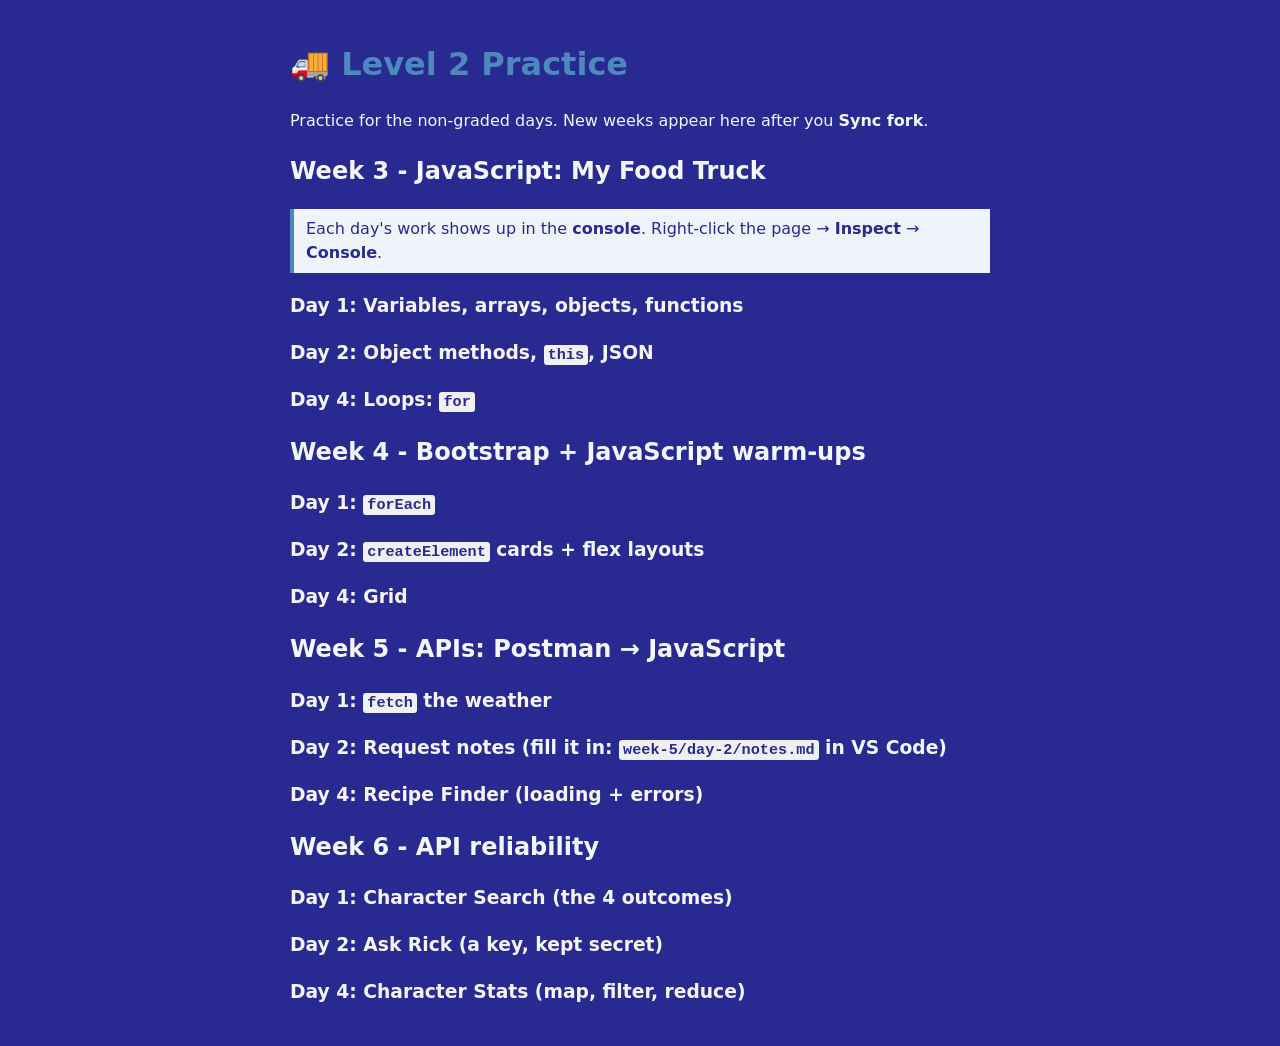
<file: index.html>
<!DOCTYPE html>
<html lang="en">
<head>
  <meta charset="UTF-8">
  <meta name="viewport" content="width=device-width, initial-scale=1.0">
  <title>Level 2 Practice</title>
  <link rel="stylesheet" href="style.css">
</head>
<body>
  <h1>🚚 Level 2 Practice</h1>
  <p>Practice for the non-graded days. New weeks appear here after you <strong>Sync fork</strong>.</p>

  <h2>Week 3 - JavaScript: My Food Truck</h2>
  <p class="tip">Each day's work shows up in the <strong>console</strong>.
    Right-click the page → <strong>Inspect</strong> → <strong>Console</strong>.</p>

  <h3><a href="week-3/day-1/index.html">Day 1: Variables, arrays, objects, functions</a></h3>
 

  <h3><a href="week-3/day-2/index.html">Day 2: Object methods, <code>this</code>, JSON</a></h3>
  
  <h3><a href="week-3/day-4/index.html">Day 4: Loops: <code>for</code></a></h3>

  <h2>Week 4 - Bootstrap + JavaScript warm-ups</h2>

  <h3><a href="week-4/day-1/index.html">Day 1: <code>forEach</code></a></h3>

  <h3><a href="week-4/day-2/index.html">Day 2: <code>createElement</code> cards + flex layouts</a></h3>

  <h3><a href="week-4/day-4/index.html">Day 4: Grid</a></h3>

  <h2>Week 5 - APIs: Postman → JavaScript</h2>

  <h3><a href="week-5/day-1/index.html">Day 1: <code>fetch</code> the weather</a></h3>

  <h3><a href="https://github.com/JenniferT9462/level-2-practice/blob/main/week-5/day-2/notes.md">Day 2: Request notes</a> (fill it in: <code>week-5/day-2/notes.md</code> in VS Code)</h3>

  <h3><a href="week-5/day-4/index.html">Day 4: Recipe Finder (loading + errors)</a></h3>

  <h2>Week 6 - API reliability</h2>

  <h3><a href="week-6/day-1/index.html">Day 1: Character Search (the 4 outcomes)</a></h3>

  <h3><a href="week-6/day-2/index.html">Day 2: Ask Rick (a key, kept secret)</a></h3>

  <h3><a href="week-6/day-4/index.html">Day 4: Character Stats (map, filter, reduce)</a></h3>

  <!-- <h2>Week 7 - Apps people use</h2>

  <h3><a href="week-7/day-1/index.html">Days 1–2: Recipe Picker (inputs + localStorage)</a></h3>

  <h3><a href="week-7/day-4/index.html">Day 4: Recipe Cards (Tailwind)</a></h3> --> 

</body>
</html>
</file>
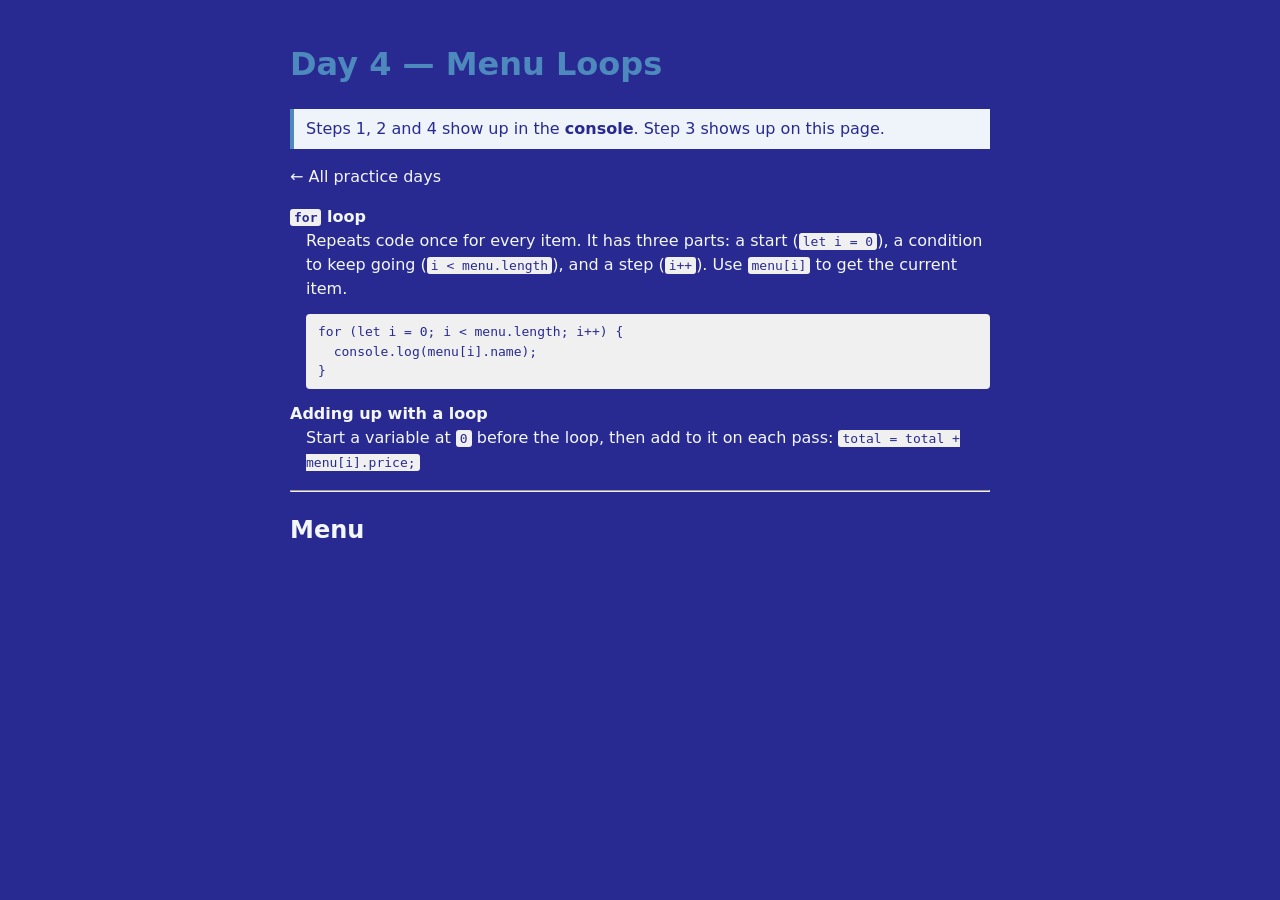
<file: week-3/day-4/index.html>
<!doctype html>
<html lang="en">
  <head>
    <meta charset="UTF-8" />
    <meta name="viewport" content="width=device-width, initial-scale=1.0" />
    <title>Day 4 — Menu Loops</title>
    <link rel="stylesheet" href="../../style.css" />
    <style>
      #menu-text { white-space: pre-line; } /* each item on its own line */
    </style>
  </head>
  <body>
    <h1>Day 4 — Menu Loops</h1>
    <p class="tip">
      Steps 1, 2 and 4 show up in the <strong>console</strong>. Step 3 shows up
      on this page.
    </p>
    <p><a href="../../index.html">← All practice days</a></p>
    <dl>
      <dt><code>for</code> loop</dt>
      <dd>
        Repeats code once for every item. It has three parts: a start (<code
          >let i = 0</code
        >), a condition to keep going (<code>i &lt; menu.length</code>), and a
        step (<code>i++</code>). Use <code>menu[i]</code> to get the current
        item.
        <pre><code>for (let i = 0; i &lt; menu.length; i++) {
  console.log(menu[i].name);
}</code></pre>
      </dd>

      <dt>Adding up with a loop</dt>
      <dd>
        Start a variable at <code>0</code> before the loop, then add to it on
        each pass: <code>total = total + menu[i].price;</code>
      </dd>
    </dl>


    <hr>
    <h2>Menu</h2>
    <p id="menu-text"></p>

    <script src="script.js"></script>
  </body>
</html>
</file>
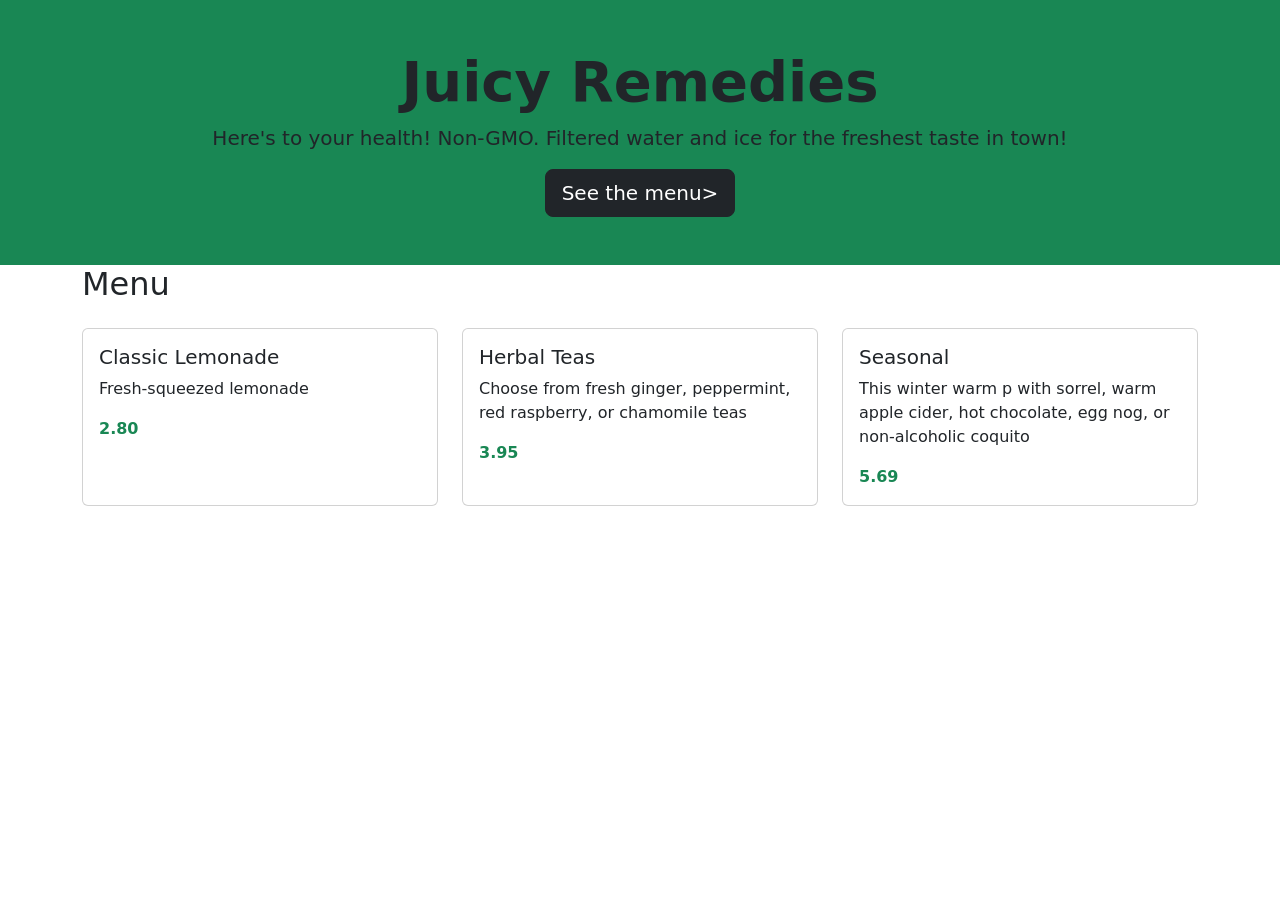
<file: week-4/day-1/index.html>
<!DOCTYPE html>
<html lang="en">
<head>
  <meta charset="UTF-8">
  <meta name="viewport" content="width=device-width, initial-scale=1.0">
  <title>Juicy Remedies</title>
  <link href="https://cdn.jsdelivr.net/npm/bootstrap@5.3.3/dist/css/bootstrap.min.css" rel="stylesheet">

  <style> 
    #menu-text { white-space: pre-line; } /* each item on its own line */
  </style>
</head>
<body>
  <header class="bg-success text-center p-5">
    <h1 class="display-4 fw-bold">Juicy Remedies</h1>
    <p class="lead">Here's to your health! Non-GMO. Filtered water and ice for the freshest taste in town!</p>
    <a href="#menu" class="btn btn-dark btn-lg">See the menu></a>

  </header>

  <main class="container" class="py-5">
    <section id="menu">
      <h2 class="mb-4">Menu</h2>
        <div class="row g-4">
          
          <!--Card 1-->
          <div class="col-md-4">
            <div class="card h-100">
              <div class="card-body">
                <h3 class="card-title h5">Classic Lemonade</h3>
                <p class="card-text">Fresh-squeezed lemonade</p>
                <p class="fw-bold text-success mb-0">2.80</p>
              </div>
            </div>
          </div>
        

        <!--Card 2-->
        <div class="col-md-4">
          <div class="card h-100">
            <div class="card-body">
              <h3 class="card-title h5">Herbal Teas</h3>
              <p class="card-text">Choose from fresh ginger, peppermint, red raspberry, or chamomile teas</p>
              <p class="fw-bold text-success mb-0">3.95</p>
            </div>
          </div>
        </div>

        <!--Card 3-->
        <div class="col-md-4">
          <div class="card h-100">
            <div class="card-body">
              <h3 class="card-title h5">Seasonal</h3>
              <p class="card-text">This winter warm p with sorrel, warm apple cider, hot chocolate, egg nog, or non-alcoholic coquito</p>
              <p class="fw-bold text-success mb-0">5.69</p>
            </div>
          </div>
        </div>
      </div>
    </div>

      <p id="menu-text"></p>
    </section>
  </main>
  

  <script src="script.js"></script>
</body>
</html>
</file>
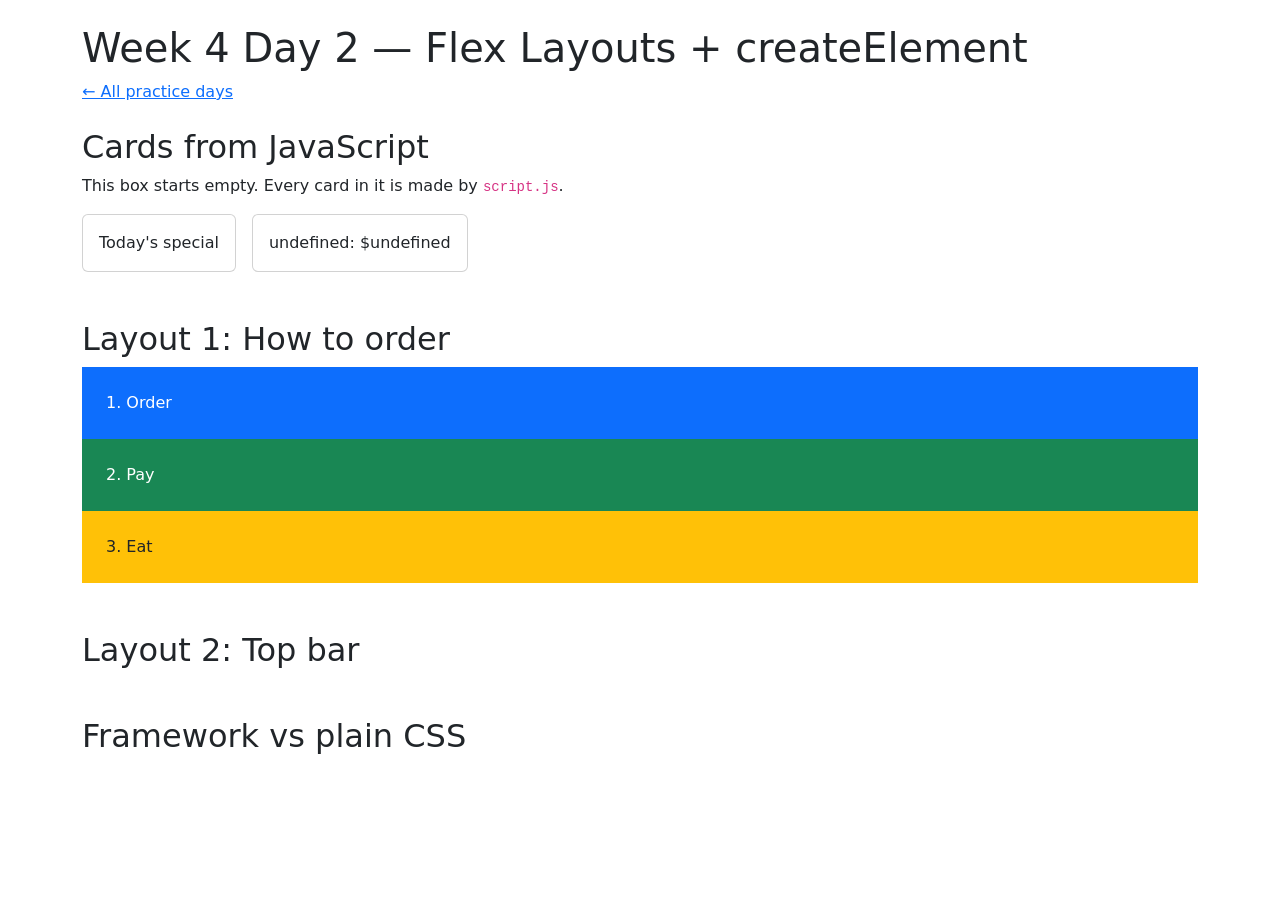
<file: week-4/day-2/index.html>
<!DOCTYPE html>
<html lang="en">
<head>
  <meta charset="UTF-8">
  <meta name="viewport" content="width=device-width, initial-scale=1.0">
  <title>Week 4 Day 2 — Flex Layouts + createElement</title>
  <link rel="stylesheet" href="https://cdn.jsdelivr.net/npm/bootstrap@5.3.3/dist/css/bootstrap.min.css">
</head>
<body>
  <main class="container py-4">
    <h1>Week 4 Day 2 — Flex Layouts + createElement</h1>
    <p><a href="../../index.html">← All practice days</a></p>

    <!-- ========== Cards made by JavaScript (script.js) ========== -->
    <h2 class="mt-4">Cards from JavaScript</h2>
    <p>This box starts empty. Every card in it is made by <code>script.js</code>.</p>
    <div id="card-area" class="d-flex flex-wrap gap-3"></div>


    <!-- ========== Layout 1: stack on phones, a row on bigger screens ========== -->
    <h2 class="mt-5">Layout 1: How to order</h2>
    <!-- TODO: give the div below these classes: d-flex flex-column flex-md-row gap-3 -->
    <div class="">
      <div class="p-4 bg-primary text-white">1. Order</div>
      <div class="p-4 bg-success text-white">2. Pay</div>
      <div class="p-4 bg-warning">3. Eat</div>
    </div>
    <!-- TODO: change the three steps to fit YOUR truck. -->


    <!-- ========== Layout 2: a bar with one thing left, one thing right ========== -->
    <h2 class="mt-5">Layout 2: Top bar</h2>
    <!-- TODO: build a bar with your truck's name on the LEFT and a button on the RIGHT,
         both lined up in the middle (top to bottom).
         Classes you'll need: d-flex  justify-content-between  align-items-center
         Give it a background and padding so you can see it: bg-dark text-white p-3 -->



    <!-- ========== Compare ========== -->
    <h2 class="mt-5">Framework vs plain CSS</h2>
    <!-- TODO: write 1–2 sentences: what was easier with Bootstrap classes?
         What would you have written in style.css instead? -->
    <p></p>
  </main>

  <script src="script.js"></script>
</body>
</html>
</file>
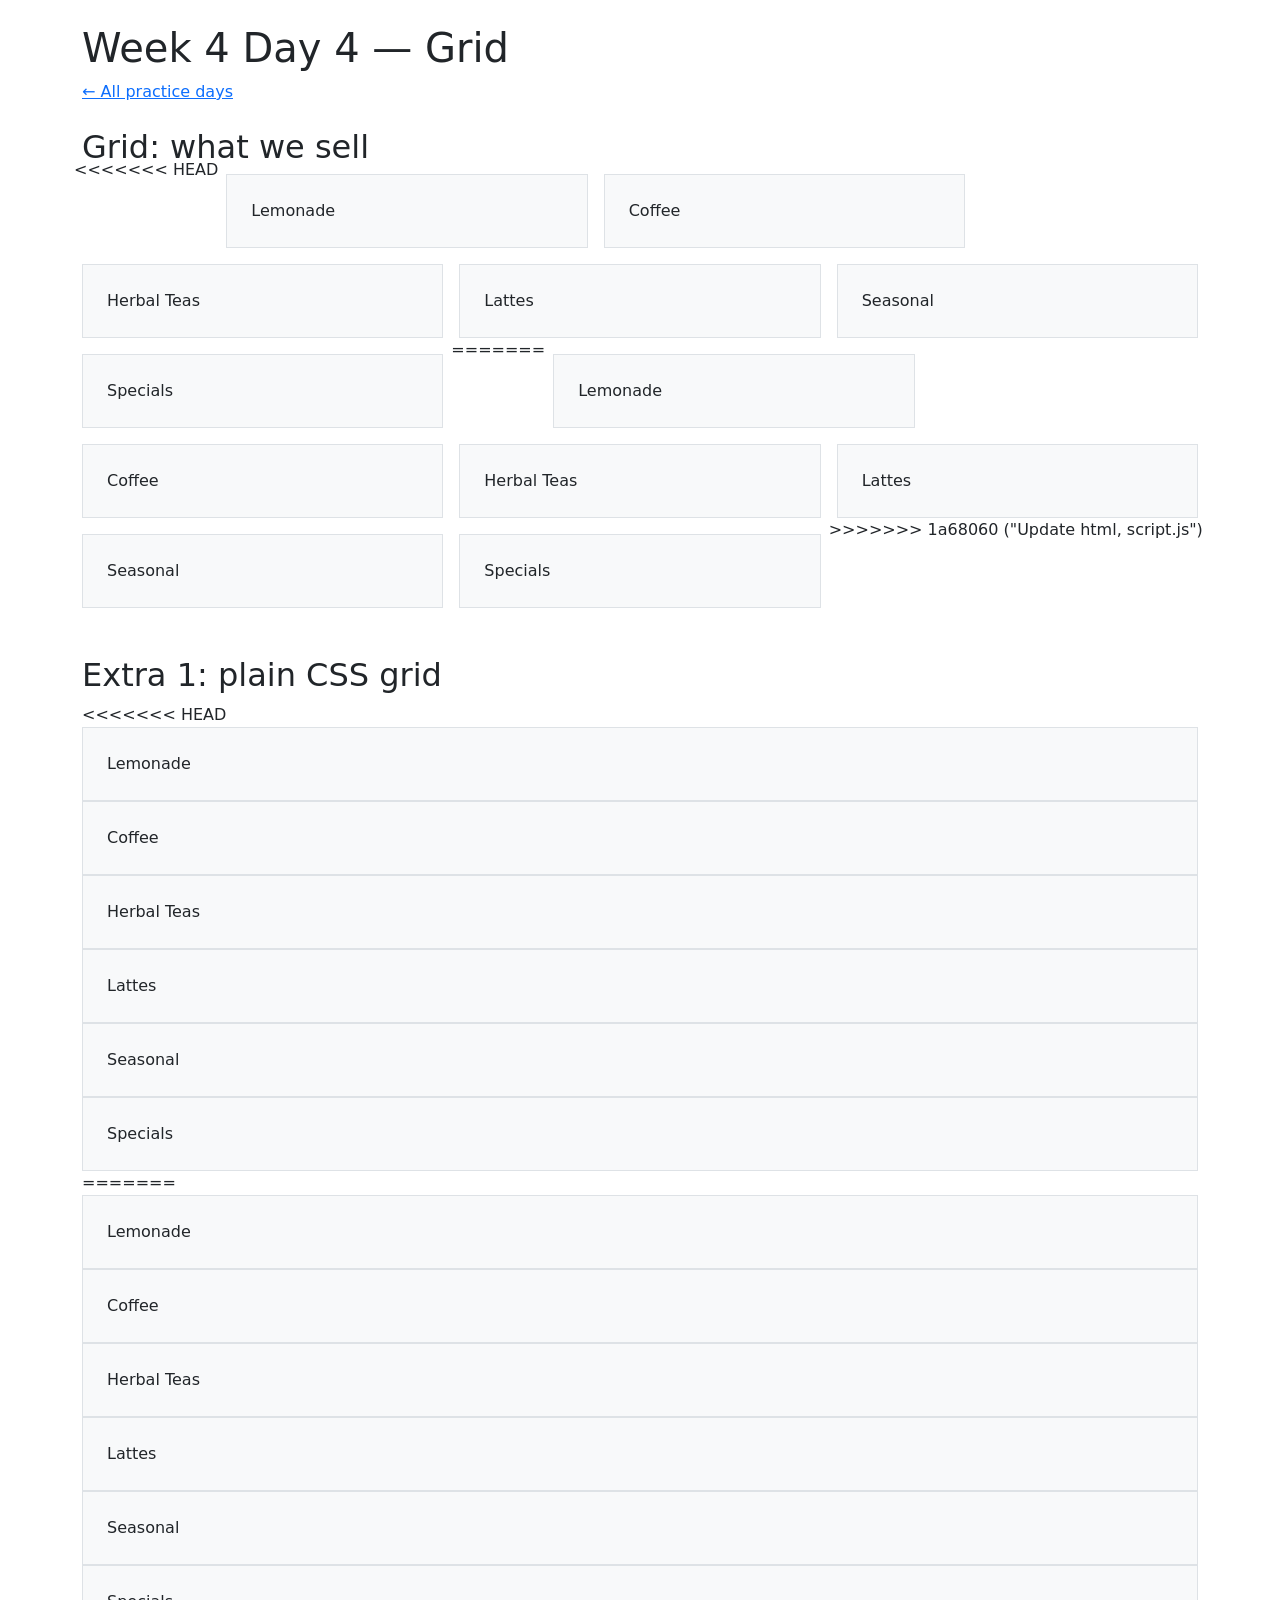
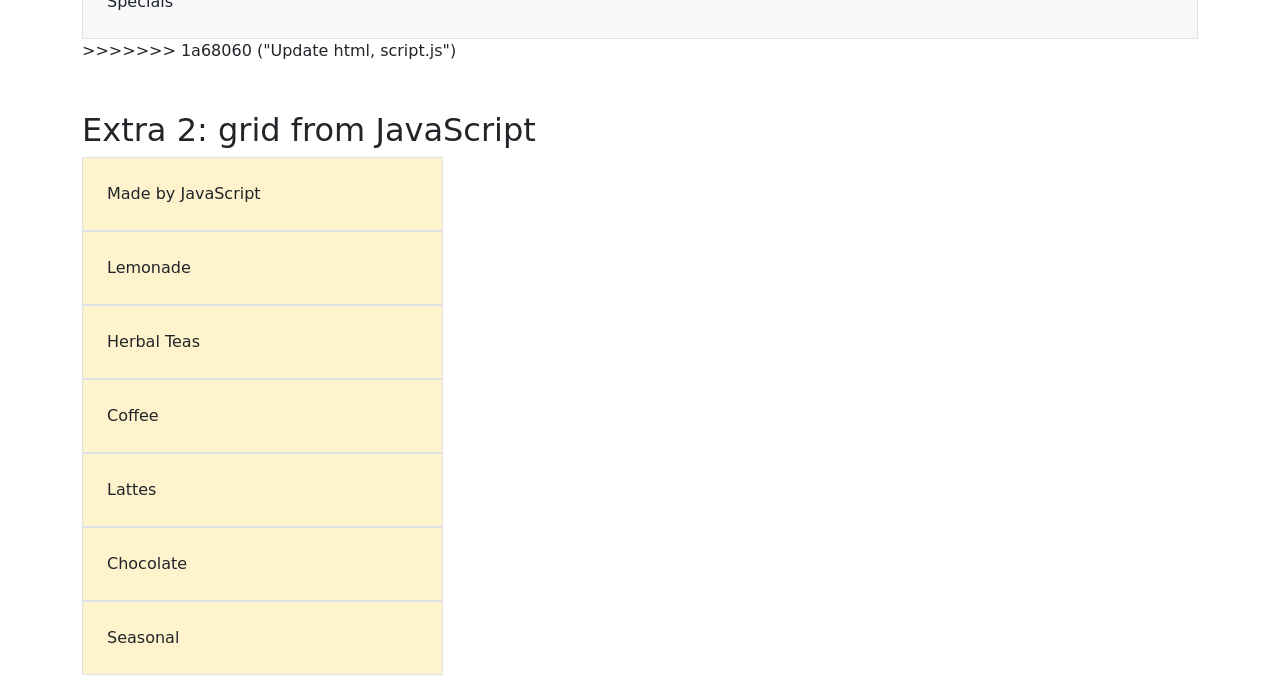
<file: week-4/day-4/index.html>
<!DOCTYPE html>
<html lang="en">

<head>
  <meta charset="UTF-8">
  <meta name="viewport" content="width=device-width, initial-scale=1.0">
  <title>Week 4 Day 4 — Grid</title>
  <link rel="stylesheet" href="https://cdn.jsdelivr.net/npm/bootstrap@5.3.3/dist/css/bootstrap.min.css">
</head>

<body>
  <main class="container py-4">
    <h1>Week 4 Day 4 — Grid</h1>
    <p><a href="../../index.html">← All practice days</a></p>

    <!-- ========== Grid: six items ========== -->
    <h2 class="mt-4">Grid: what we sell</h2>
    <!-- TODO: give the div below these classes: row row-cols-1 row-cols-sm-2 row-cols-lg-3 g-3
         That means: 1 column on phones, 2 from small screens up, 3 from large screens up. -->
    <div class="row row-cols-1 row-cols-sm-2 row-cols-lg-3 g-3">
<<<<<<< HEAD
      <div class="col"><div class="p-4 bg-light border">Lemonade</div>
    </div>
      <div class="col"><div class="p-4 bg-light border">Coffee</div></div>
      <div class="col"><div class="p-4 bg-light border">Herbal Teas</div>
    </div>
      <div class="col"><div class="p-4 bg-light border">Lattes</div></div>
      <div class="col"><div class="p-4 bg-light border">Seasonal</div></div>
      <div class="col"><div class="p-4 bg-light border">Specials</div></div>
=======
      <div class="col">
        <div class="p-4 bg-light border">Lemonade</div>
      </div>
      <div class="col">
        <div class="p-4 bg-light border">Coffee</div>
      </div>
      <div class="col">
        <div class="p-4 bg-light border">Herbal Teas</div>
      </div>
      <div class="col">
        <div class="p-4 bg-light border">Lattes</div>
      </div>
      <div class="col">
        <div class="p-4 bg-light border">Seasonal</div>
      </div>
      <div class="col">
        <div class="p-4 bg-light border">Specials</div>
      </div>
>>>>>>> 1a68060 ("Update html, script.js")
    </div>
    <!-- TODO: change the six items to fit YOUR truck. -->


    <!-- ========== Extra 1: the same grid in plain CSS ========== -->
    <!-- If you finish early: copy the six items into the div below (without the "col" wrappers),
         then compare the plain CSS in the <style> block with the Bootstrap classes above. -->
    <h2 class="mt-5">Extra 1: plain CSS grid</h2>
<<<<<<< HEAD
      <div class="plain-grid"></div>
        <div class="p-4 bg-light border">Lemonade</div>
        <div class="p-4 bg-light border">Coffee</div>
        <div class="p-4 bg-light border">Herbal Teas</div>
        <div class="p-4 bg-light border">Lattes</div>
        <div class="p-4 bg-light border">Seasonal</div>
        <div class="p-4 bg-light border">Specials</div>
      </div>
=======
    <div class="plain-grid"></div>
    <div class="p-4 bg-light border">Lemonade</div>
    <div class="p-4 bg-light border">Coffee</div>
    <div class="p-4 bg-light border">Herbal Teas</div>
    <div class="p-4 bg-light border">Lattes</div>
    <div class="p-4 bg-light border">Seasonal</div>
    <div class="p-4 bg-light border">Specials</div>
    </div>
>>>>>>> 1a68060 ("Update html, script.js")

    <!-- ========== Extra 2: a grid made by JavaScript (script.js) ========== -->
    <!-- Review of Monday + Tuesday: forEach + createElement. Nothing new. -->
    <h2 class="mt-5">Extra 2: grid from JavaScript</h2>
    <div id="js-grid" class="row row-cols-1 row-cols-sm-2 row-cols-lg-3 g-3"></div>
    </div>

    <style>
      .plain-grid {
        display: grid;
        grid-template-columns: repeat(auto-fit, minmax(200px, 1fr));
        gap: 1rem;
      }
    </style>

    <script src="script.js"></script>
</body>

</html>
</file>
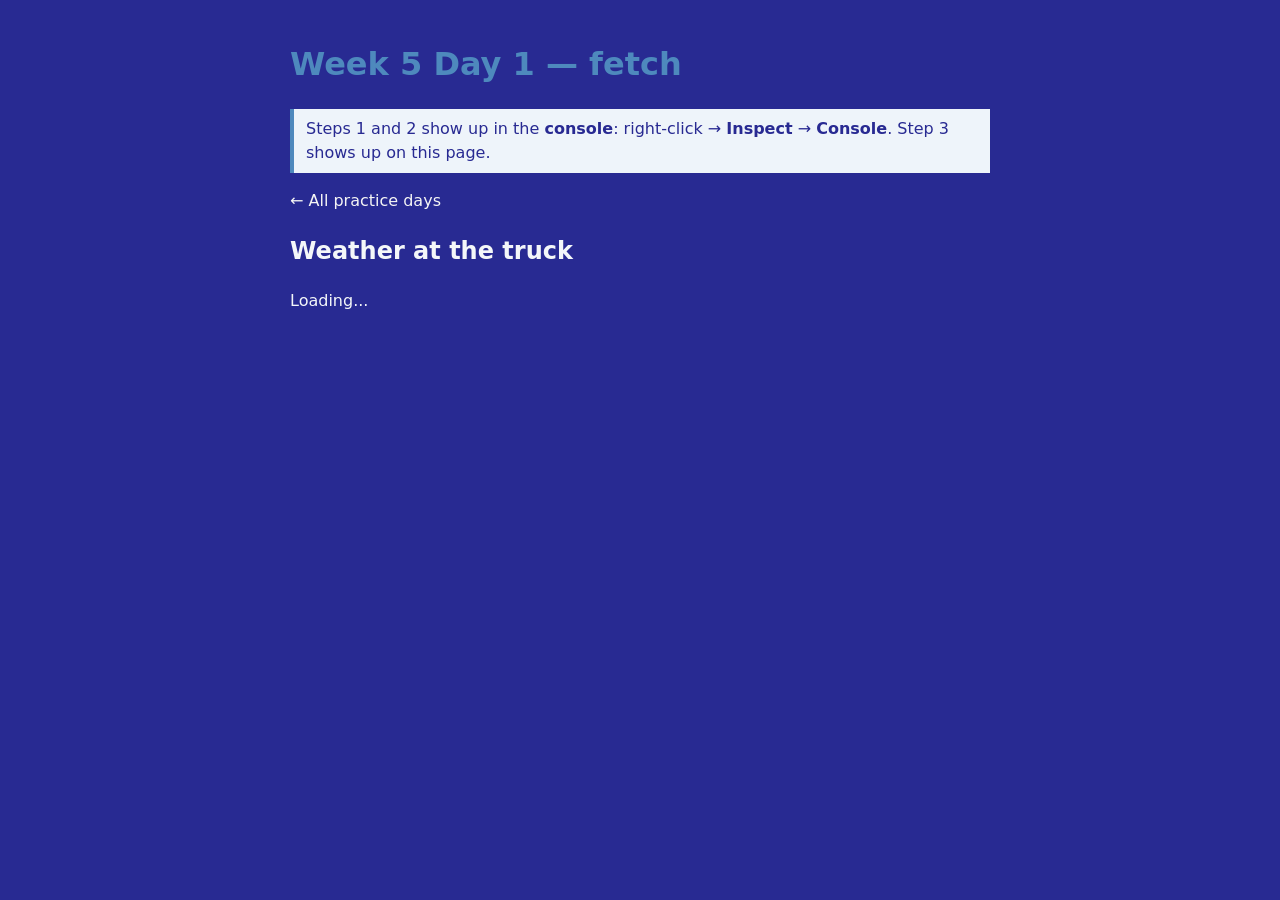
<file: week-5/day-1/index.html>
<!DOCTYPE html>
<html lang="en">
<head>
  <meta charset="UTF-8">
  <meta name="viewport" content="width=device-width, initial-scale=1.0">
  <title>Week 5 Day 1 — fetch</title>
  <link rel="stylesheet" href="../../style.css">
</head>
<body>
  <h1>Week 5 Day 1 — fetch</h1>
  <p class="tip">Steps 1 and 2 show up in the <strong>console</strong>: right-click → <strong>Inspect</strong> → <strong>Console</strong>. Step 3 shows up on this page.</p>
  <p><a href="../../index.html">← All practice days</a></p>

  <h2>Weather at the truck</h2>
  <p id="weather">Loading...</p>



  <script src="script.js"></script>
</body>
</html>
</file>
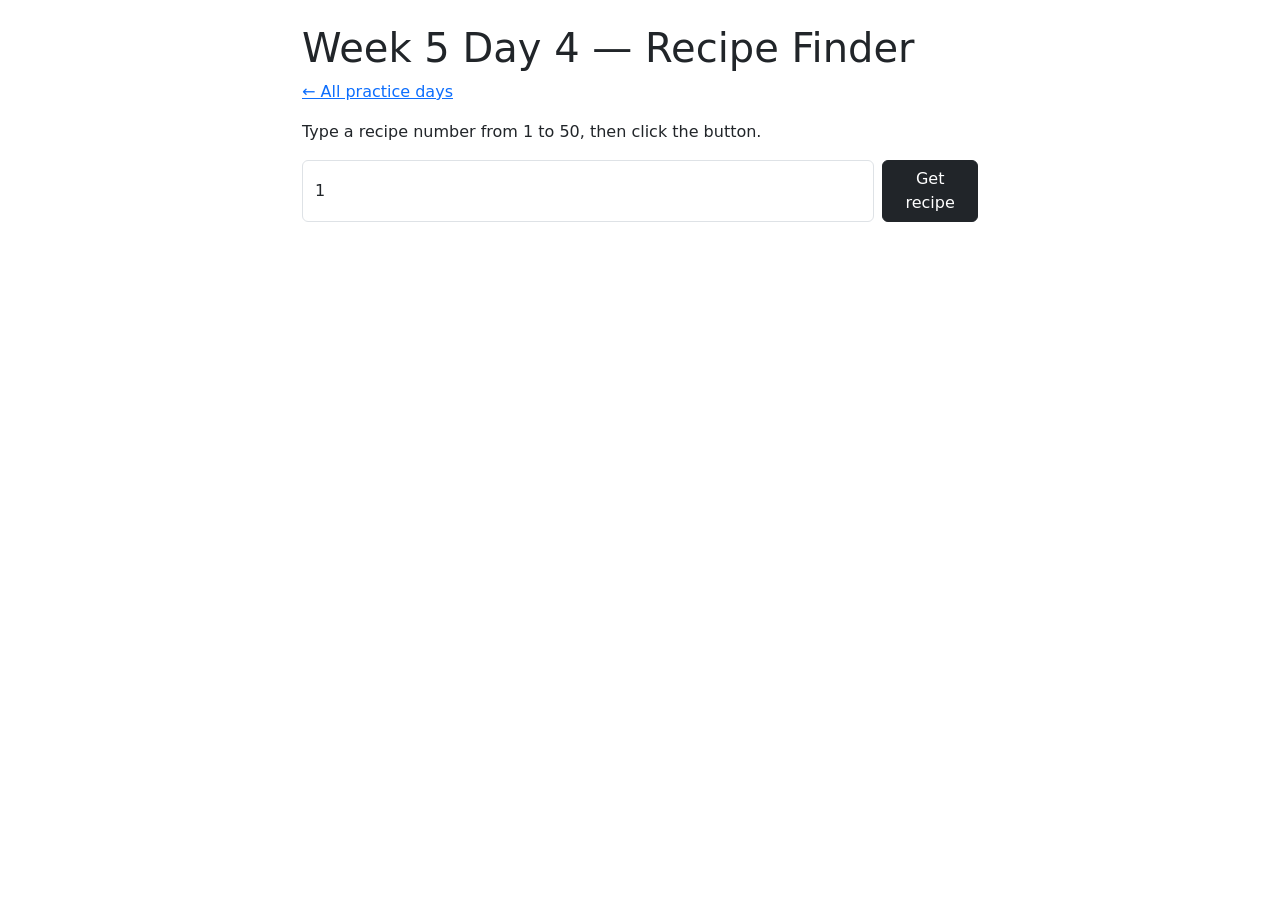
<file: week-5/day-4/index.html>
<!DOCTYPE html>
<html lang="en">
<head>
  <meta charset="UTF-8">
  <meta name="viewport" content="width=device-width, initial-scale=1.0">
  <title>Week 5 Day 4 — Recipe Finder</title>
  <link rel="stylesheet" href="https://cdn.jsdelivr.net/npm/bootstrap@5.3.3/dist/css/bootstrap.min.css">
</head>
<body>
  <main class="container py-4" style="max-width: 700px;">
    <h1>Week 5 Day 4 — Recipe Finder</h1>
    <p><a href="../../index.html">← All practice days</a></p>

    <p>Type a recipe number from 1 to 50, then click the button.</p>
    <div class="d-flex gap-2 mb-3">
      <input id="recipe-id" type="number" class="form-control" value="1" min="1">
      <button id="load-btn" class="btn btn-dark">Get recipe</button>
    </div>

    <!-- Messages go here: "Loading...", "No recipe with that number"... -->
    <p id="status" class="fw-bold"></p>

    <!-- The recipe card goes here. script.js fills it. -->
    <div id="recipe"></div>
  </main>

  <script src="script.js"></script>
</body>
</html>
</file>
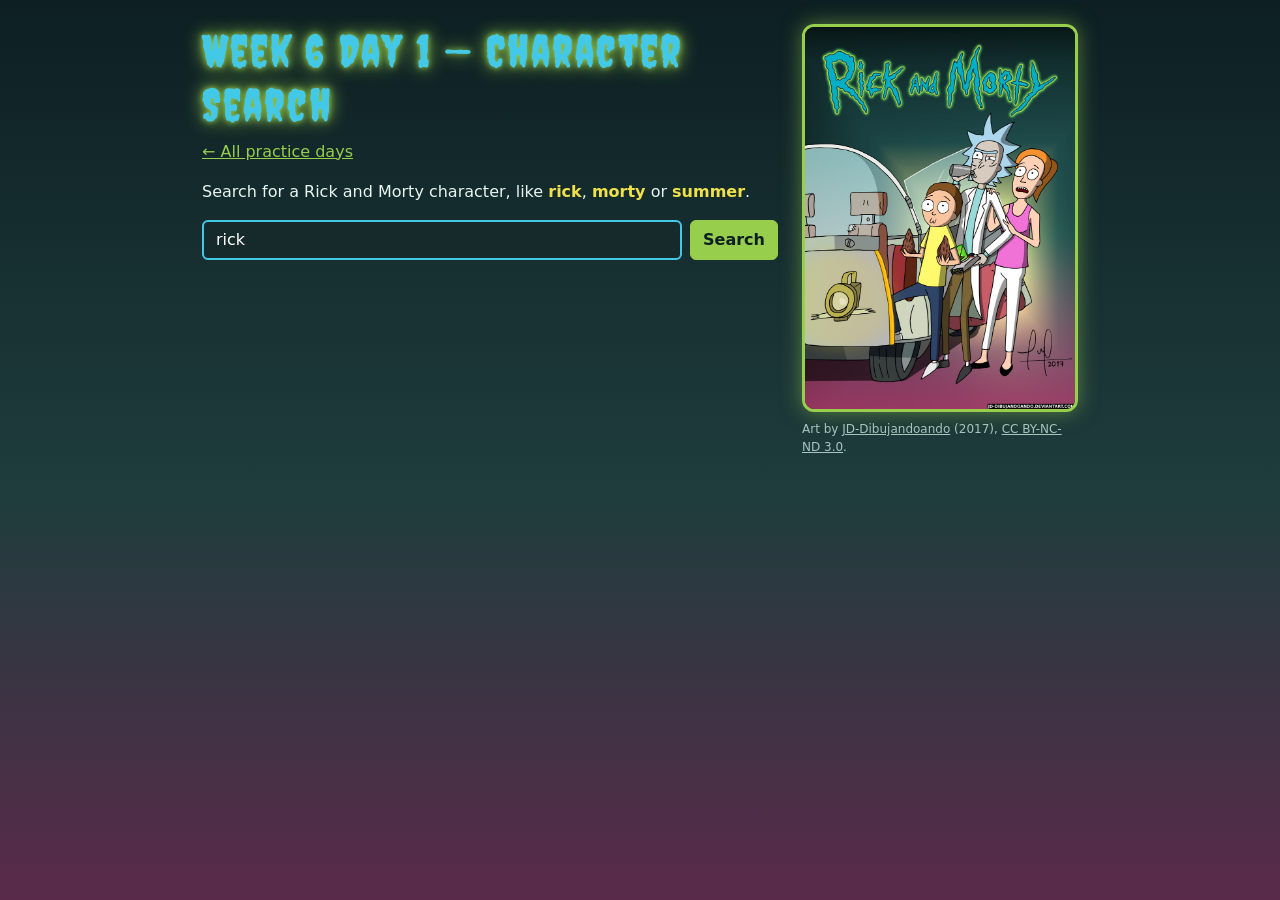
<file: week-6/day-1/index.html>
<!DOCTYPE html>
<html lang="en">
<head>
  <meta charset="UTF-8">
  <meta name="viewport" content="width=device-width, initial-scale=1.0">
  <title>Week 6 Day 1 — Character Search</title>
  <link rel="stylesheet" href="https://cdn.jsdelivr.net/npm/bootstrap@5.3.3/dist/css/bootstrap.min.css">
  <link rel="stylesheet" href="https://fonts.googleapis.com/css2?family=Creepster&display=swap">
  <style>
    /* Colors picked from the poster */
    :root {
      --portal-green: #97ce4c;
      --rick-blue: #44c8e8;
      --morty-yellow: #f0e14a;
      --summer-pink: #e868c8;
      --space-dark: #0d1f22;
      --space-teal: #1f3d3d;
      --card-dark: #16292b;
    }

    body {
      color: #e8f4f0;
      background: linear-gradient(180deg, var(--space-dark) 0%, var(--space-teal) 55%, #5a2a4a 100%);
      background-attachment: fixed;
      min-height: 100vh;
    }

    h1 {
      font-family: "Creepster", cursive;
      color: var(--rick-blue);
      font-size: 2.8rem;
      letter-spacing: 2px;
      text-shadow: 0 0 6px var(--portal-green), 0 0 18px var(--portal-green);
    }

    a { color: var(--portal-green); }
    a:hover { color: var(--morty-yellow); }

    strong { color: var(--morty-yellow); }

    .poster {
      width: 100%;
      border-radius: 12px;
      border: 3px solid var(--portal-green);
      box-shadow: 0 0 20px rgba(151, 206, 76, 0.5);
    }

    .credit {
      font-size: 0.75rem;
      color: #a9c4c0;
    }
    .credit a { color: #a9c4c0; }

    #search-box {
      background: var(--card-dark);
      color: #fff;
      border: 2px solid var(--rick-blue);
    }
    #search-box:focus {
      border-color: var(--portal-green);
      box-shadow: 0 0 0 0.25rem rgba(151, 206, 76, 0.35);
    }

    #search-btn {
      background: var(--portal-green);
      border-color: var(--portal-green);
      color: var(--space-dark);
      font-weight: bold;
    }
    #search-btn:hover {
      background: var(--morty-yellow);
      border-color: var(--morty-yellow);
    }

    #status { color: var(--summer-pink); }

    /* The Retry button from the Extra */
    #status .btn-outline-dark {
      color: var(--portal-green);
      border-color: var(--portal-green);
    }
    #status .btn-outline-dark:hover {
      background: var(--portal-green);
      color: var(--space-dark);
    }

    #results .list-group-item {
      background: var(--card-dark);
      color: #e8f4f0;
      border-color: var(--space-teal);
      border-left: 4px solid var(--portal-green);
    }
  </style>
</head>
<body>
  <main class="container py-4" style="max-width: 900px;">
    <div class="row g-4 align-items-start">

      <div class="col-md-8">
        <h1>Week 6 Day 1 — Character Search</h1>
        <p><a href="../../index.html">← All practice days</a></p>

        <p>Search for a Rick and Morty character, like <strong>rick</strong>, <strong>morty</strong> or <strong>summer</strong>.</p>
        <div class="d-flex gap-2 mb-3">
          <input id="search-box" type="text" class="form-control" value="rick">
          <button id="search-btn" class="btn btn-dark">Search</button>
        </div>

        <!-- Messages go here: loading, error, nothing found -->
        <p id="status" class="fw-bold"></p>

        <!-- Results go here -->
        <ul id="results" class="list-group"></ul>
      </div>

      <div class="col-md-4">
        <img class="poster" src="images/rick-and-morty-poster.png" alt="Fan art of Rick, Morty and Summer next to Rick's space cruiser">
        <p class="credit mt-2">
          Art by <a href="https://www.deviantart.com/jd-dibujandoando">JD-Dibujandoando</a> (2017),
          <a href="https://creativecommons.org/licenses/by-nc-nd/3.0/">CC BY-NC-ND 3.0</a>.
        </p>
      </div>

    </div>
  </main>

  <script src="script.js"></script>
</body>
</html>
</file>
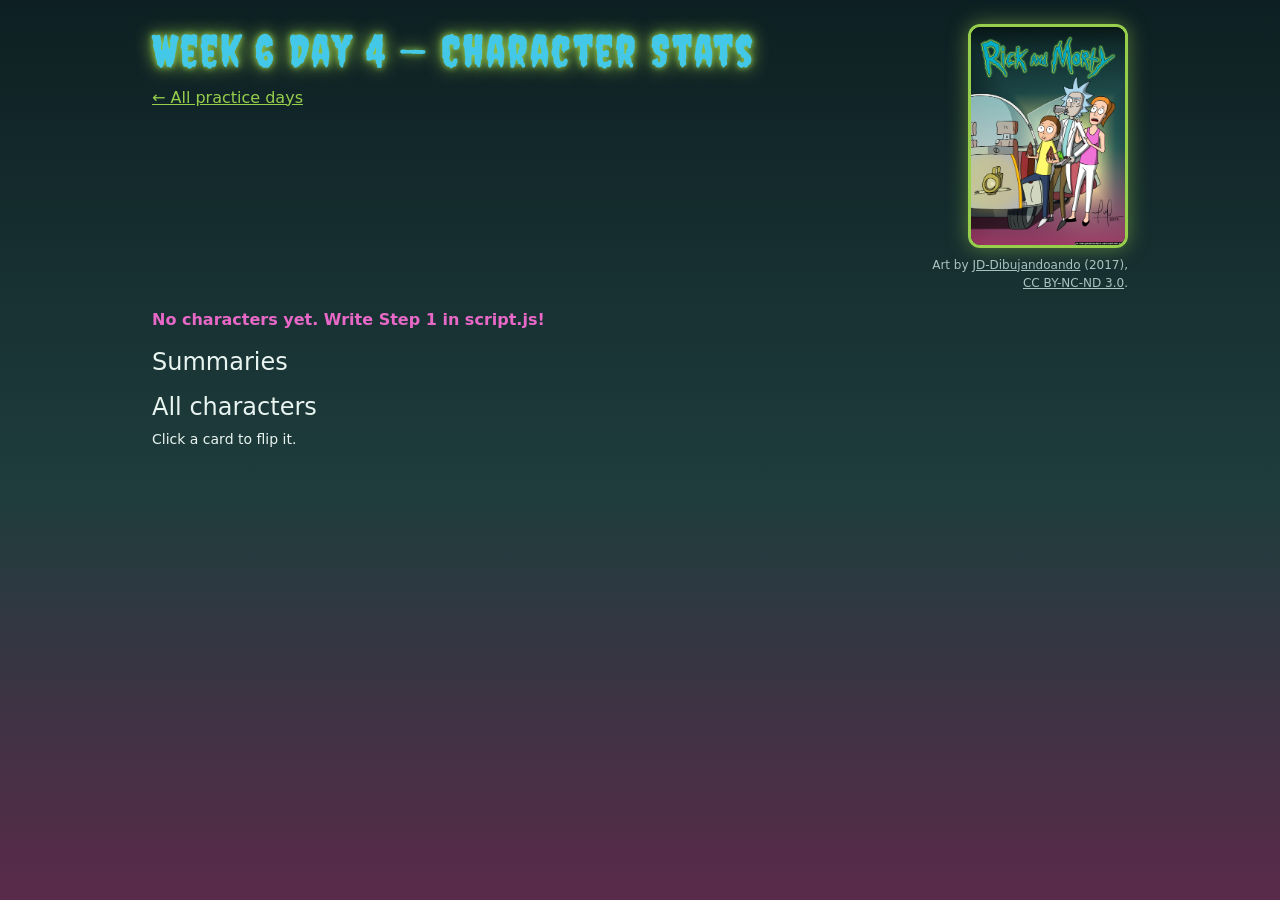
<file: week-6/day-4/index.html>
<!DOCTYPE html>
<html lang="en">
<head>
  <meta charset="UTF-8">
  <meta name="viewport" content="width=device-width, initial-scale=1.0">
  <title>Week 6 Day 4 — Character Stats</title>
  <link rel="stylesheet" href="https://cdn.jsdelivr.net/npm/bootstrap@5.3.3/dist/css/bootstrap.min.css">
  <link rel="stylesheet" href="https://fonts.googleapis.com/css2?family=Creepster&display=swap">
  <!-- The theme comes BEFORE style.css, so your .dead style still wins -->
  <style>
    /* Colors picked from the poster */
    :root {
      --portal-green: #97ce4c;
      --rick-blue: #44c8e8;
      --morty-yellow: #f0e14a;
      --summer-pink: #e868c8;
      --space-dark: #0d1f22;
      --space-teal: #1f3d3d;
      --card-dark: #16292b;
    }

    body {
      color: #e8f4f0;
      background: linear-gradient(180deg, var(--space-dark) 0%, var(--space-teal) 55%, #5a2a4a 100%);
      background-attachment: fixed;
      min-height: 100vh;
    }

    h1 {
      font-family: "Creepster", cursive;
      color: var(--rick-blue);
      font-size: 2.8rem;
      letter-spacing: 2px;
      text-shadow: 0 0 6px var(--portal-green), 0 0 18px var(--portal-green);
    }

    h2 { color: var(--portal-green); }

    a { color: var(--portal-green); }
    a:hover { color: var(--morty-yellow); }

    .poster {
      width: 100%;
      max-width: 160px;
      border-radius: 12px;
      border: 3px solid var(--portal-green);
      box-shadow: 0 0 20px rgba(151, 206, 76, 0.5);
    }

    .credit {
      font-size: 0.75rem;
      color: #a9c4c0;
    }
    .credit a { color: #a9c4c0; }

    #status { color: var(--summer-pink); }

    /* Every card: dark, with a Rick-blue edge */
    .card {
      background-color: var(--card-dark);
      color: #e8f4f0;
      border: 2px solid var(--rick-blue);
    }

    /* The back of a flip card gets a portal-green edge */
    .back { border-color: var(--portal-green); }

    /* The big numbers in the summary cards */
    #summary .display-6 { color: var(--morty-yellow); }
    #summary .text-secondary { color: #a9c4c0 !important; }
  </style>
  <link rel="stylesheet" href="style.css">
</head>
<body>
  <main class="container py-4" style="max-width: 1000px;">
    <div class="d-flex gap-4 align-items-start mb-3">
      <div class="flex-grow-1">
        <h1>Week 6 Day 4 — Character Stats</h1>
        <p><a href="../../index.html">← All practice days</a></p>
      </div>
      <div class="d-none d-sm-block text-end">
        <img class="poster" src="images/rick-and-morty-poster.png" alt="Fan art of Rick, Morty and Summer next to Rick's space cruiser">
        <p class="credit mt-2 mb-0">
          Art by <a href="https://www.deviantart.com/jd-dibujandoando">JD-Dibujandoando</a> (2017),<br>
          <a href="https://creativecommons.org/licenses/by-nc-nd/3.0/">CC BY-NC-ND 3.0</a>.
        </p>
      </div>
    </div>

    <!-- Your loading and error messages replace this text -->
    <p id="status" class="fw-bold">No characters yet. Write Step 1 in script.js!</p>

    <h2 class="h4">Summaries</h2>
    <div id="summary" class="row g-3 mb-4"></div>

    <h2 class="h4">All characters</h2>
    <p class="small">Click a card to flip it.</p>
    <div id="character-list" class="row g-3"></div>
  </main>

  <script src="script.js"></script>
</body>
</html>
</file>
<file: style.css>
body {
  font-family: system-ui, sans-serif;
  max-width: 700px;
  margin: 40px auto;
  padding: 0 16px;
  line-height: 1.5;
  background: #282a92;
  color: #f4f7f9;
}

h1 {
  color: #4e89bd;
}

.tip {
  background: #eef4fa;
  border-left: 4px solid #4e89bd;
  padding: 8px 12px;
  color: #282a92;
}

a {
 text-decoration: none; 
 color: whitesmoke;
}

a:hover {
  font-size: 24px;
  border: solid white 2px;
  padding: 4px;
  transition: transform 0.3s ease-out;
}

code {
  background: #f0f0f0;
  padding: 1px 4px;
  border-radius: 3px;
  color: #282a92;
}

pre {
  background: #f0f0f0;
  padding: 8px 12px;
  border-radius: 4px;
  overflow-x: auto;
}

pre code {
  padding: 0;
}

dt {
  font-weight: bold;
  margin-top: 12px;
}

dd {
  margin-left: 16px;
}

#weather { white-space: pre-line; }
</file>
<file: week-6/day-4/style.css>
/* Week 6 Day 4 — a dead character's card turns dark, and the picture turns gray.
   JavaScript adds the class "dead" to the card. CSS does the rest. */

.dead .face {
  background-color: #4a4a4a;
  color: white;
}

.dead img {
  filter: grayscale(100%);
}


/* ---------- Flip cards ----------
   JavaScript adds the class "flipped" when you click a card.
   The inner box turns around (rotateY), so the back shows. */

.flip-card {
  perspective: 1000px;   /* makes the turn look 3D */
  cursor: pointer;
}

.flip-inner {
  position: relative;
  height: 100%;
  transition: transform 0.6s;
  transform-style: preserve-3d;
}

.flipped .flip-inner {
  transform: rotateY(180deg);
}

.face {
  backface-visibility: hidden;   /* hide a side while it faces away */
  -webkit-backface-visibility: hidden;   /* the same, for Safari */
}

.front {
  height: 100%;
}

.back {
  position: absolute;   /* sits right on top of the front */
  inset: 0;
  overflow-y: auto;
  transform: rotateY(180deg);
}
</file>
